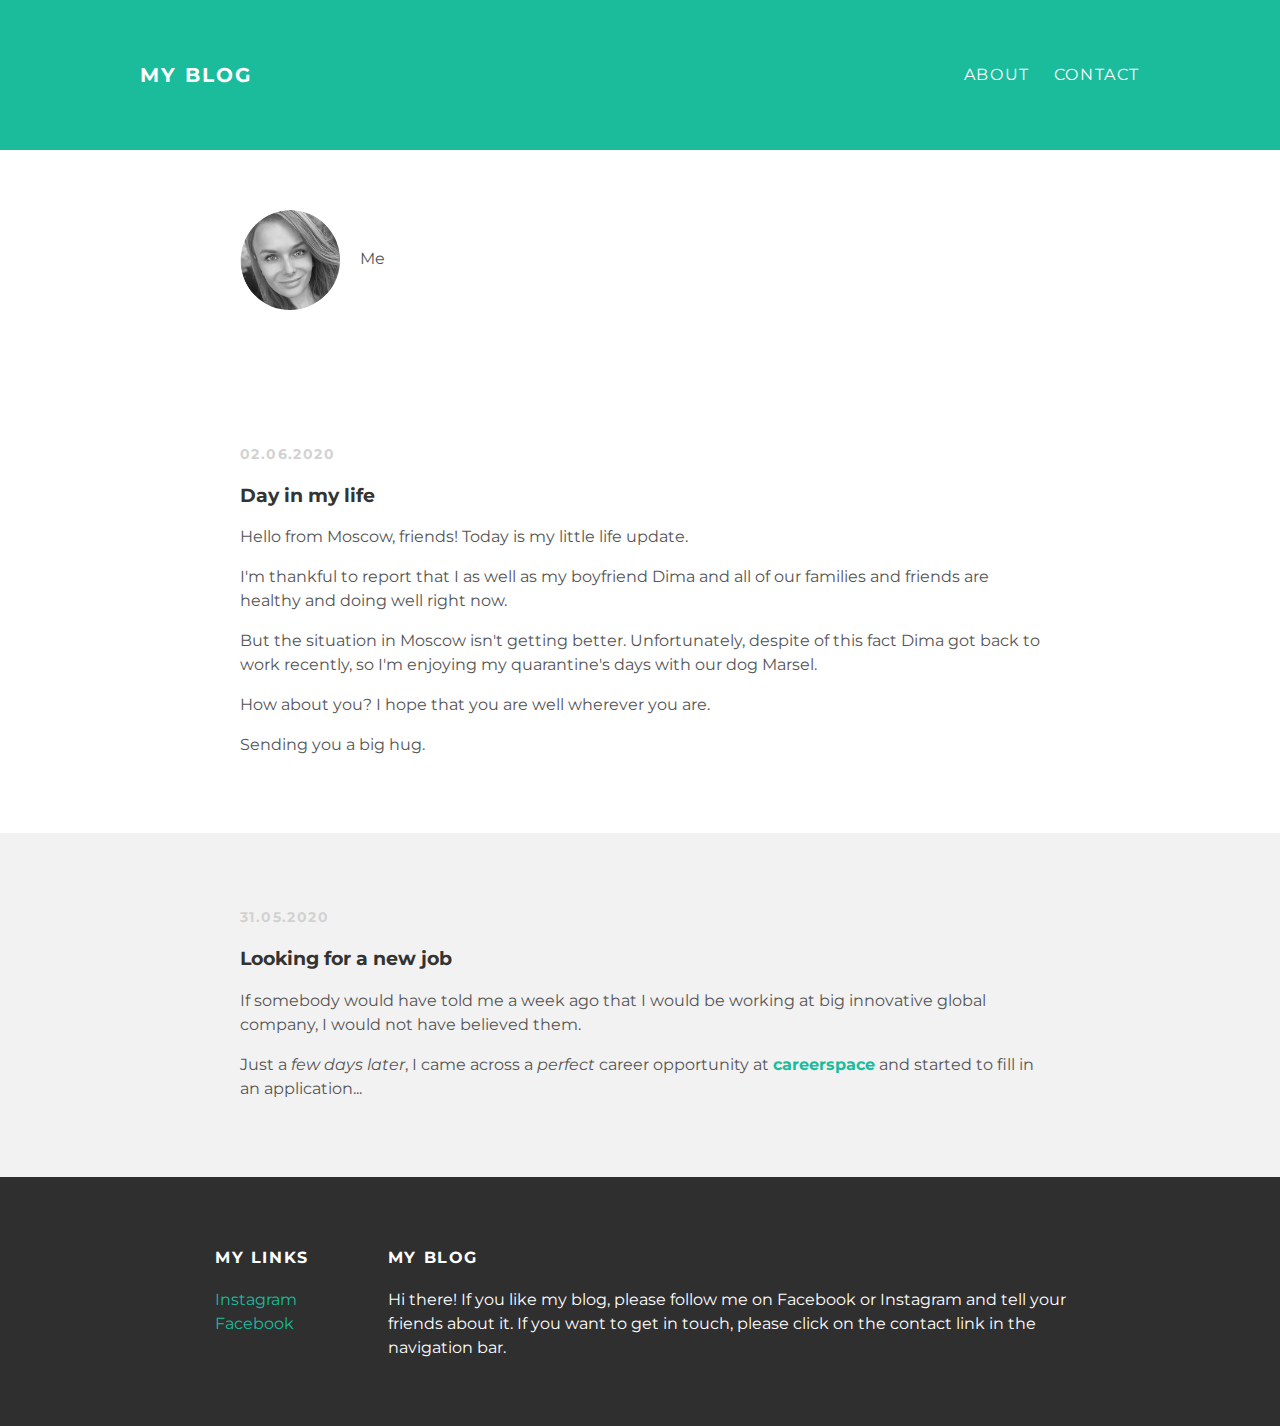
<file: index.html>
<!doctype html>
<html>
  <head>
    <title>My blog</title>
    <link rel="stylesheet" type="text/css" href="styles.css">
  </head>
  <body>




    <div id="header">
    <div class="container">
      <a id="header-title" href="index.html">My Blog</a>
        <ul id="header-nav">
          <li><a href="about.html">About</a></li>
          <li><a href="mailto:kizzerova@gmail.com?subject=feedback">Contact</a></li>
        </ul>
      </div>
      </div>


  <div id="content">
    <div class="container">
      <div class="post">
        <div class="post-author">
<img src="foto.png">
<span>Me</span>
        </div>
        </div>
      </div>
    </div>

        <div id="content">
        <div class="post-container">
          <div class="post">
            <div class="post-author">
            </div>
      <p class="post-date">02.06.2020</p>
      <h3 class="post-title">Day in my life</h3>
      <div class="post-content">
      <p>Hello from Moscow, friends! Today is my little life update.</p>
      <p>I'm thankful to report that I as well as my boyfriend Dima and all of our families and friends are healthy and doing well right now.</p>
      <p>But the situation in Moscow isn't getting better. Unfortunately, despite of this fact Dima got back to work recently, so I'm enjoying my quarantine's days with our dog Marsel.</p>
      <p>How about you? I hope that you are well wherever you are.</p>
      <p>Sending you a big hug.</p>
          </div>
        </div>
      </div>


        <div class="post-container">
          <div class="post">
            <div class="post-author">
            </div>
<p class="post-date">31.05.2020</p>
<h3 class="post-title">Looking for a new job</h3>
<div class="post-content">
  <p>If somebody would have told me a week ago that I would be working at big innovative global company, I would not have believed them.</p>
  <p>Just a <em>few days later</em>, I came across a <em>perfect</em> career opportunity at <a href="https://careerspace.app/jobs"><strong>careerspace</strong></a> and started to fill in an application...</p>
      </div>
    </div>
    </div>
    </div>






    <div id="footer">
    <div class="container">
      <div class="column">
        <h4>My Links</h4>
        <p>
          <a href="https://www.instagram.com/kizzerova/">Instagram</a>
          <br>
          <a href="https://www.facebook.com/yulia.kitserova">Facebook</a>
        </p>
      </div>
      <div class="column">
        <h4>My Blog</h4>
        <p>
          Hi there! If you like my blog, please follow me on Facebook or Instagram and tell your friends about it. If you want to get in touch, please click on the contact link in the navigation bar.
      </p>
      </div>
    </div>
    </div>
  </body>
</html>
</file>
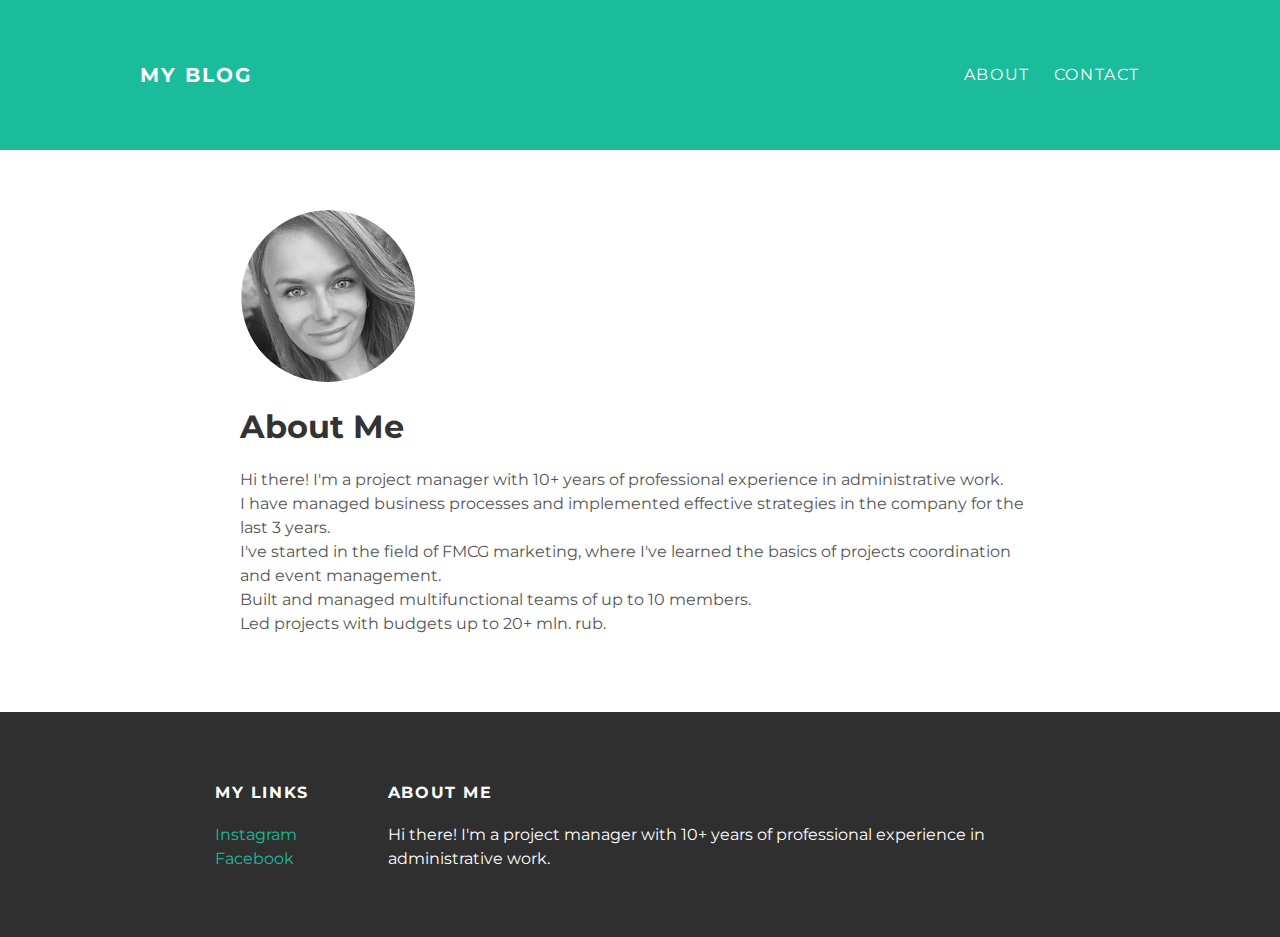
<file: about.html>
<!doctype html>
<html>
  <head>
    <title>My blog</title>
    <link rel="stylesheet" type="text/css" href="styles.css">
  </head>
  <body>
    <div id="header">
    <div class="container">
      <a id="header-title" href="index.html">My Blog</a>
        <ul id="header-nav">
          <li><a href="about.html">About</a></li>
          <li><a href="mailto:kizzerova@gmail.com?subject=feedback">Contact</a></li>
        </ul>
      </div>
      </div>
    <div id="content">
    <div class="container">
      <div class="about">
        <div class="about-author">
<img src="foto.png">
        </div>
<h1 class="about-title">About Me</h1>
<div class="about-content">
  <p>
    Hi there! I'm a project manager with 10+ years of professional experience in administrative work.
  <br>
  I have managed business processes and implemented effective strategies in the company for the last 3 years.
  <br>
  I've started in the field of FMCG marketing,  where I've learned the basics of projects coordination and event management.
  <br>
  Built and managed multifunctional teams of up to 10 members.
  <br>
  Led projects with budgets up to 20+ mln. rub.
</p>
    </div>
    </div>
  </div>
    <div id="footer">
  <div class="container">
      <div class="column">
        <h4>My Links</h4>
        <p>
          <a href="https://www.instagram.com/kizzerova/">Instagram</a>
          <br>
          <a href="https://www.facebook.com/yulia.kitserova">Facebook</a>
        </p>
      </div>
      <div class="column">
        <h4>About Me</h4>
        <p>
          Hi there! I'm a project manager with 10+ years of professional experience in administrative work.
      </p>
      </div>
    </div>
    </div>
  </body>
</html>
</file>
<file: styles.css>
@import url(https://fonts.googleapis.com/css?family=Montserrat:400,700);

body {
  color: #555;
  margin: 0;

  font-family: 'Montserrat', sans-serif;
}

#header {
  background-color: #1abc9c;
  height: 150px;
  line-height: 150px;
}

#header a {
  color: white;
  text-decoration: none;

  text-transform: uppercase;
  letter-spacing: 0.1em;
}

#header a:hover {
  color: #222;
}

#header-title {
  display: block;
  float: left;

  font-size: 20px;
  font-weight: bold;
}

#header-nav {
  display: block;
  float: right;
  margin-top: 0;
}

#header-nav li{
  display: inline;
  padding-left: 20px;
}

.container {
  max-width: 1000px;
  margin: 0 auto;
}


#footer {
  background-color: #2f2f2f;
  padding: 50px 0;
}

.column {
max-width: 700px;
  display: inline-block;
  vertical-align: top;
  padding-left: 75px;

}

#footer h4 {
  color: white;
  text-transform: uppercase;
  letter-spacing: 0.1em;
}

#footer p {
  color: white;
}

a {
  color: #1abc9c;
  text-decoration: none;
}
a:hover {
  color: #F6A623;
}

.post, .about{
  max-width: 800px;
  margin: 0 auto;
  padding: 60px 0;
  text-align: left;
}

.post-author img {
  width: 100px;
  height: 100px;
  vertical-align: middle;
}

.post-author span {
  margin-left: 16px;
}

.post-date {
  color: #D2D2D2;

  font-size: 14px;
  font-weight: bold;

  text-transform: uppercase;
  letter-spacing: 0.1em;
}

h1, h2, h3, h4 {
  color: #333;
}

p {
  line-height: 1.5;
}

.post-author img,
.about-author img {
  border-radius: 50%
}

.post-container:nth-child(even) {
  background-color: #F2F2F2;
}
</file>
